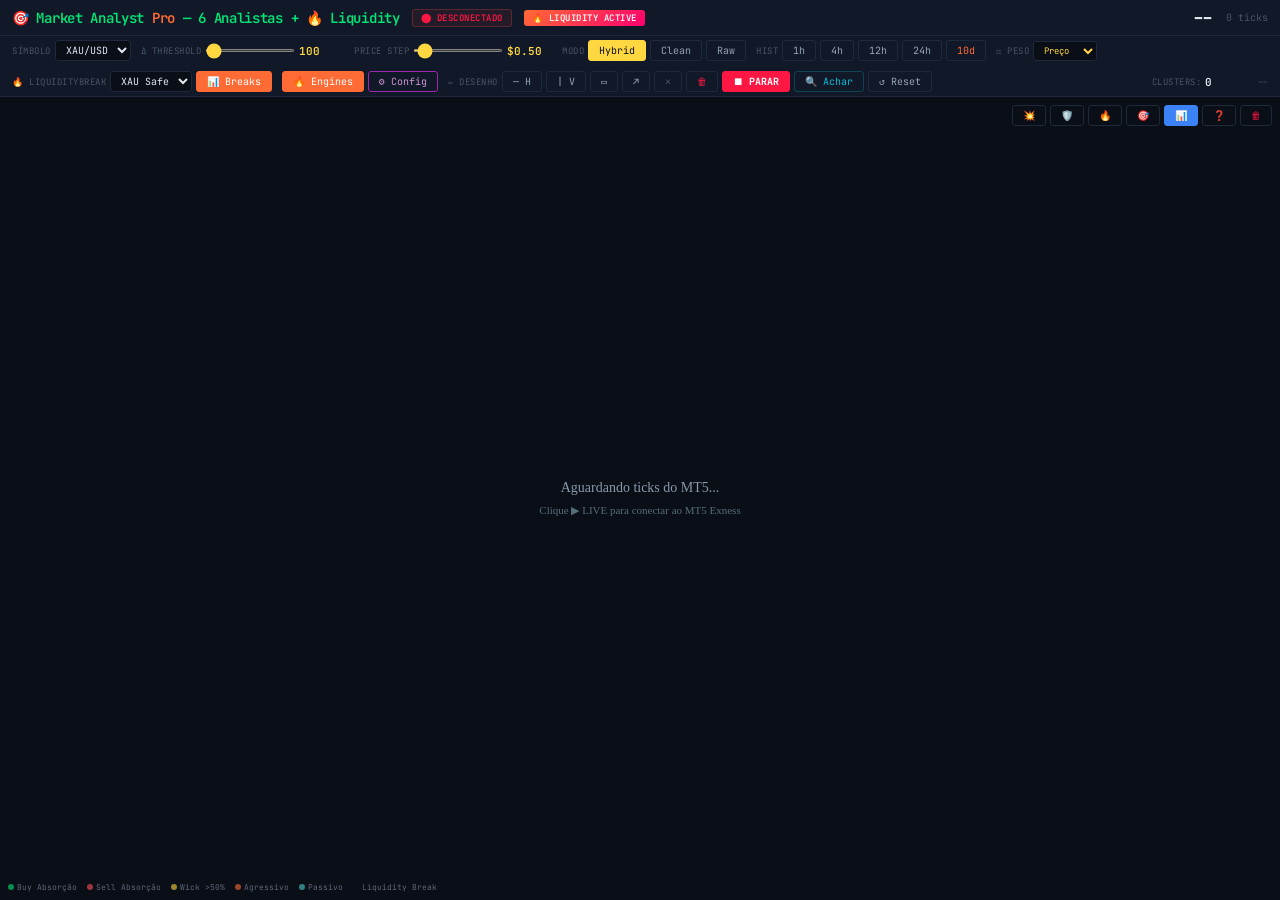
<file: index.html>
<!DOCTYPE html>
<html lang="pt-BR" data-theme="dark">
<head>
  <meta charset="UTF-8" />
  <meta name="viewport" content="width=device-width, initial-scale=1.0" />
  <meta name="description" content="Market Analyst Pro - MT5 Exness Analysis with Liquidity Breaks" />
  <title>🎯 Market Analyst Pro — MT5 Exness + 🔥 Liquidity Breaks</title>
  <link rel="stylesheet" href="styles.css" />
  <link rel="stylesheet" href="liquidity-break.css" />
</head>
<body>

  <!-- HEADER -->
  <div class="header" role="banner">
    <div class="header-left">
      <h1>🎯 Market Analyst <span>Pro</span> — 6 Analistas + 🔥 Liquidity</h1>
      <span class="status-badge disconnected" id="wsStatus" aria-live="polite">⬀ DESCONECTADO</span>
      <span class="status-badge mt5-badge" id="mt5Status" aria-live="polite" style="display:none">📡 MT5 --</span>
      <span class="status-badge liquidity-badge" id="liquidityStatus" hidden aria-live="polite">🔥 LIQUIDITY ACTIVE</span>
    </div>
    <div class="header-right">
      <span class="price-display" id="priceDisplay">--</span>
      <span class="tick-counter" id="tickCounter">0 ticks</span>
    </div>
  </div>

  <!-- CONTROLS -->
  <div class="controls">
    <div class="ctrl-group">
      <span class="ctrl-label">Símbolo</span>
      <select id="symbolSelect" class="select-ui" onchange="switchSymbol(this.value)">
        <option value="XAUUSD" selected>XAU/USD</option>
        <option value="BTCUSD">BTC/USD</option>
        <option value="USTEC">USTEC</option>
        <option value="EURUSD">EUR/USD</option>
        <option value="GBPUSD">GBP/USD</option>
      </select>
    </div>

    <div class="ctrl-group">
      <span class="ctrl-label">Δ Threshold</span>
      <input type="range" id="thresholdSlider" min="10" max="5000" value="100" step="10" />
      <span class="ctrl-value" id="thresholdValue">100</span>
    </div>

    <div class="ctrl-group">
      <span class="ctrl-label">Price Step</span>
      <input type="range" id="stepSlider" min="0" max="100" value="5" step="1" />
      <span class="ctrl-value" id="stepValue">$0.50</span>
    </div>

    <div class="ctrl-group">
      <span class="ctrl-label">Modo</span>
      <button class="btn active" data-mode="hybrid" onclick="setViewMode('hybrid')">Hybrid</button>
      <button class="btn" data-mode="clean" onclick="setViewMode('clean')">Clean</button>
      <button class="btn" data-mode="raw" onclick="setViewMode('raw')">Raw</button>
    </div>

    <div class="ctrl-group">
      <span class="ctrl-label">Hist</span>
      <button class="btn" onclick="loadHistory(1)">1h</button>
      <button class="btn" onclick="loadHistory(4)">4h</button>
      <button class="btn" onclick="loadHistory(12)">12h</button>
      <button class="btn" onclick="loadHistory(24)">24h</button>
      <button class="btn btn-history-10d" onclick="loadHistory(240)">10d</button>
    </div>

    <div class="ctrl-group">
      <span class="ctrl-label">⚖️ Peso</span>
      <select id="weightSelect" class="select-ui select-ui-weight" onchange="setWeightMode(this.value)">
        <option value="price_weighted" selected>Preço</option>
        <option value="spread_weighted">Spread</option>
        <option value="equal">Igual</option>
      </select>
    </div>

    <!-- ✨ NOVO: Liquidity Break Controls -->
    <div class="ctrl-group">
      <span class="ctrl-label">🔥 LiquidityBreak</span>
      <select id="liquidityPreset" class="select-ui" onchange="changeLiquidityPreset(this.value)">
        <option value="xauusd_fast">XAU Fast</option>
        <option value="xauusd_safe" selected>XAU Safe</option>
        <option value="nq_fast">NQ Fast</option>
      </select>
      <button class="btn accent" id="liquidityToggle" onclick="toggleLiquidityPanel()">
        📊 Breaks
      </button>
    </div>

    <div class="ctrl-group">
      <button class="btn accent" id="engineToggle" onclick="toggleEnginePanel()">🔥 Engines</button>
      <button class="btn btn-config" id="calibToggle" onclick="toggleCalibration()">⚙️ Config</button>
    </div>

    <div class="ctrl-group">
      <span class="ctrl-label">✏️ Desenho</span>
      <button class="btn" data-draw="hline" onclick="setDrawTool('hline')">— H</button>
      <button class="btn" data-draw="vline" onclick="setDrawTool('vline')">| V</button>
      <button class="btn" data-draw="rect" onclick="setDrawTool('rect')">▭</button>
      <button class="btn" data-draw="trend" onclick="setDrawTool('trend')">↗</button>
      <button class="btn btn-dim" onclick="setDrawTool('none')">✕</button>
      <button class="btn btn-danger" onclick="clearDrawings()">🗑</button>
      <button class="btn live" id="liveBtn" onclick="toggleLive()">▶ LIVE</button>
      <button class="btn btn-cyan" onclick="findClusters()">🔍 Achar</button>
      <button class="btn" onclick="resetChart()">↺ Reset</button>
    </div>

    <div class="ctrl-group ctrl-group-right">
      <span class="ctrl-label">Clusters:</span>
      <span class="ctrl-value ctrl-value-strong" id="clusterCount">0</span>
      <span class="source-label" id="sourceLabel">--</span>
    </div>
  </div>

  <!-- ========================================
       LIQUIDITY BREAK PANEL
       ======================================== -->
  <div class="liquidity-panel" id="liquidityPanel" hidden>
    <div class="liquidity-panel-header">
      <span class="liquidity-title">🔥 Liquidity Break Detector — Real-time</span>
      <button class="btn btn-close" onclick="toggleLiquidityPanel()">✕</button>
    </div>

    <!-- Stats -->
    <div class="liquidity-stats">
      <div class="liquidity-stat-card">
        <div class="liquidity-stat-label">Total Breaks</div>
        <div class="liquidity-stat-value">
          <span id="lb_total_breaks">0</span>
        </div>
      </div>
      <div class="liquidity-stat-card momentum">
        <div class="liquidity-stat-label">Momentum</div>
        <div class="liquidity-stat-value">
          <span id="lb_momentum">0</span>
        </div>
      </div>
      <div class="liquidity-stat-card vacuum">
        <div class="liquidity-stat-label">Vacuum</div>
        <div class="liquidity-stat-value">
          <span id="lb_vacuum">0</span>
        </div>
      </div>
      <div class="liquidity-stat-card structural">
        <div class="liquidity-stat-label">Structural</div>
        <div class="liquidity-stat-value">
          <span id="lb_structural">0</span>
        </div>
      </div>
      <div class="liquidity-stat-card">
        <div class="liquidity-stat-label">Active Supports</div>
        <div class="liquidity-stat-value">
          <span id="lb_supports">0</span>
        </div>
      </div>
      <div class="liquidity-stat-card">
        <div class="liquidity-stat-label">Active Resistances</div>
        <div class="liquidity-stat-value">
          <span id="lb_resistances">0</span>
        </div>
      </div>
    </div>

    <!-- Active Levels -->
    <div class="liquidity-levels">
      <div class="levels-column">
        <h4>📈 Resistências Ativas</h4>
        <div class="levels-list" id="resistancesList">
          <div class="level-empty">Nenhuma resistência ativa</div>
        </div>
      </div>
      <div class="levels-column">
        <h4>📉 Suportes Ativos</h4>
        <div class="levels-list" id="supportsList">
          <div class="level-empty">Nenhum suporte ativo</div>
        </div>
      </div>
    </div>

    <!-- Last Break -->
    <div class="liquidity-last-break">
      <h4>🎯 Último Break Detectado</h4>
      <div id="lastBreakCard" class="last-break-card empty">
        <div class="last-break-empty">Aguardando break...</div>
      </div>
    </div>

    <!-- Recent Breaks Table -->
    <div class="liquidity-breaks-table">
      <h4>📊 Últimos 20 Breaks</h4>
      <div class="breaks-table-container">
        <table class="breaks-table">
          <thead>
            <tr>
              <th>Time</th>
              <th>Type</th>
              <th>Mechanism</th>
              <th>Confidence</th>
              <th>Delta</th>
              <th>Structural</th>
            </tr>
          </thead>
          <tbody id="breaksTableBody">
            <tr><td colspan="6" class="empty">Nenhum break ainda</td></tr>
          </tbody>
        </table>
      </div>
    </div>

    <!-- Structural Breaks -->
    <div class="liquidity-structural">
      <h4>⭐ Breaks Estruturais</h4>
      <div id="structuralBreaksList" class="structural-breaks-list">
        <div class="structural-empty">Nenhum break estrutural ainda</div>
      </div>
    </div>
  </div>

  <!-- ENGINE PANEL -->
  <div class="engine-panel" id="enginePanel">
    <div class="engine-panel-header">
      <span>🔥 Engine Analysis — Real-time</span>
      <span class="engine-panel-source">Fonte: MT5 Exness | <span id="engineSourceLabel">--</span></span>
    </div>

    <div class="engine-grid">
      <div class="engine-card">
        <div class="engine-card-title">⚡ Tick Velocity</div>
        <div class="engine-card-value">
          <span id="eng_velocity">-- t/s</span>
          <span class="dim">base: <span id="eng_velocity_base">--</span></span>
          <span class="burst" id="eng_burst" style="display:none">🔥 BURST</span>
        </div>
      </div>

      <div class="engine-card">
        <div class="engine-card-title">🧩 Micro Absorção</div>
        <div class="engine-card-value">
          <span id="eng_absorption">Sem absorção</span>
          <span class="dim">Total: <span id="eng_abs_total">0</span></span>
        </div>
      </div>

      <div class="engine-card">
        <div class="engine-card-title">📊 ATR (5s Candles)</div>
        <div class="engine-card-value">
          <span id="eng_atr">--</span>
          <span id="eng_atr_regime" class="dim">warmup</span>
        </div>
      </div>

      <div class="engine-card">
        <div class="engine-card-title">🔥 Imbalance Stacking</div>
        <div class="engine-card-value">
          <span class="bull" id="eng_stack_buy">Buy: S0</span>
          <span class="bear" id="eng_stack_sell">Sell: S0</span>
          <span id="eng_dominant" class="engine-dominant"></span>
        </div>
      </div>

      <div class="engine-card">
        <div class="engine-card-title">📉 Volatilidade</div>
        <div class="engine-card-value">
          <span id="eng_vol">-- bps</span>
          <span id="eng_vol_regime" class="dim">--</span>
        </div>
      </div>

      <div class="engine-card">
        <div class="engine-card-title">⚡ Estilo Execução</div>
        <div class="engine-card-value">
          <span id="eng_execution">--</span>
          <span class="dim" id="eng_exec_ratio">0%</span>
        </div>
      </div>
    </div>
  </div>

  <!-- CALIBRATION PANEL -->
  <div class="engine-panel calib-panel" id="calibPanel">
    <div class="engine-panel-header">
      <span class="calib-title">⚙️ Configuração Visual + Calibragem</span>
      <span class="engine-panel-source">Cores, opacidade, engines</span>
    </div>

    <div class="engine-grid calib-grid">
      <!-- CORES DO CLUSTER -->
      <div class="engine-card card-cluster">
        <div class="engine-card-title title-cluster">🎨 Cluster</div>
        <div class="stack-col">
          <div class="ctrl-group ctrl-inline"><span class="ctrl-label ctrl-min">Bull</span>
            <input type="color" value="#00e676" onchange="setColor('bull',this.value);setColor('bullBody',this.value);setColor('histogramBullColor',this.value)" class="color-input-lg"></div>
          <div class="ctrl-group ctrl-inline"><span class="ctrl-label ctrl-min">Bear</span>
            <input type="color" value="#ff1744" onchange="setColor('bear',this.value);setColor('bearBody',this.value);setColor('histogramBearColor',this.value)" class="color-input-lg"></div>
          <div class="ctrl-group ctrl-inline"><span class="ctrl-label ctrl-min">Opacidade</span>
            <input type="range" min="10" max="100" value="70" step="5" oninput="CONFIG.clusterOpacity=+this.value;this.nextElementSibling.textContent=this.value+'%';render()" class="range-sm">
            <span class="ctrl-value">70%</span></div>
          <div class="ctrl-group ctrl-inline"><span class="ctrl-label ctrl-min">Borda</span>
            <input type="range" min="0" max="4" value="1.5" step="0.5" oninput="CONFIG.clusterBorderWidth=+this.value;render()" class="range-xs">
            <input type="color" value="#ffffff" onchange="setColor('clusterBorderColor',this.value)" class="color-input-sm"></div>
          <div class="ctrl-group ctrl-inline"><span class="ctrl-label ctrl-min">Wick</span>
            <input type="color" value="#556677" onchange="setColor('wickColor',this.value)" class="color-input-lg"></div>
        </div>
      </div>

      <!-- POC + PREÇO -->
      <div class="engine-card card-poc">
        <div class="engine-card-title title-poc">📍 POC & Preço</div>
        <div class="stack-col">
          <div class="ctrl-group ctrl-inline"><span class="ctrl-label ctrl-min">POC Cor</span>
            <input type="color" value="#ffd740" onchange="setColor('pocColor',this.value)" class="color-input-lg"></div>
          <div class="ctrl-group ctrl-inline"><span class="ctrl-label ctrl-min">POC Linha</span>
            <input type="range" min="1" max="6" value="3" step="0.5" oninput="CONFIG.pocLineWidth=+this.value;render()" class="range-sm"></div>
          <div class="ctrl-group ctrl-inline"><span class="ctrl-label ctrl-min">Preço</span>
            <input type="color" value="#00bcd4" onchange="setColor('currentPriceColor',this.value)" class="color-input-lg"></div>
          <div class="ctrl-group ctrl-inline"><span class="ctrl-label ctrl-min">Hist Opac</span>
            <input type="range" min="10" max="100" value="85" step="5" oninput="CONFIG.histogramOpacity=+this.value;this.nextElementSibling.textContent=this.value+'%';render()" class="range-sm">
            <span class="ctrl-value">85%</span></div>
        </div>
      </div>

      <!-- ✨ NOVO: LIQUIDITY BREAK COLORS -->
      <div class="engine-card card-liquidity">
        <div class="engine-card-title title-liquidity">🔥 Liquidity Break</div>
        <div class="stack-col">
          <div class="ctrl-group ctrl-inline"><span class="ctrl-label ctrl-min">Sellers Higher</span>
            <input type="color" value="#4ecdc4" onchange="setColor('liquidityBuyBreak',this.value)" class="color-input-lg"></div>
          <div class="ctrl-group ctrl-inline"><span class="ctrl-label ctrl-min">Buyers Lower</span>
            <input type="color" value="#ff006e" onchange="setColor('liquiditySellBreak',this.value)" class="color-input-lg"></div>
          <div class="ctrl-group ctrl-inline"><span class="ctrl-label ctrl-min">Support</span>
            <input type="color" value="#4ecdc4" onchange="setColor('liquiditySupport',this.value)" class="color-input-sm"></div>
          <div class="ctrl-group ctrl-inline"><span class="ctrl-label ctrl-min">Resistance</span>
            <input type="color" value="#ff006e" onchange="setColor('liquidityResistance',this.value)" class="color-input-sm"></div>
          <label class="mini-check"><input type="checkbox" checked onchange="CONFIG.showLiquidityLevels=this.checked;render()"> Mostrar Níveis</label>
        </div>
      </div>

      <!-- MARKERS -->
      <div class="engine-card card-markers">
        <div class="engine-card-title title-markers">◉ Markers</div>
        <div class="stack-col">
          <div class="ctrl-group ctrl-inline"><span class="ctrl-label ctrl-min">Absorção</span>
            <input type="color" value="#00e676" onchange="setColor('absorptionBuy',this.value)" class="color-input-sm" title="Buy">
            <input type="color" value="#ff5252" onchange="setColor('absorptionSell',this.value)" class="color-input-sm" title="Sell">
            <label class="mini-check"><input type="checkbox" checked onchange="CONFIG.showAbsorptionLevels=this.checked;render()"> Nível</label></div>
          <div class="ctrl-group ctrl-inline"><span class="ctrl-label ctrl-min">Imbalance</span>
            <input type="color" value="#ff00ff" onchange="setColor('imbalanceMarkerColor',this.value)" class="color-input-lg">
            <label class="mini-check"><input type="checkbox" checked onchange="CONFIG.showImbalanceLevels=this.checked;render()"> Nível</label></div>
          <div class="ctrl-group ctrl-inline"><span class="ctrl-label ctrl-min">Wick %</span>
            <input type="range" min="20" max="90" value="50" step="5" oninput="CONFIG.wickWarningThreshold=+this.value;this.nextElementSibling.textContent=this.value+'%';render()" class="range-sm">
            <span class="ctrl-value">50%</span></div>
        </div>
      </div>

      <!-- DESENHO -->
      <div class="engine-card card-draw">
        <div class="engine-card-title title-draw">✏️ Desenho</div>
        <div class="stack-col">
          <div class="ctrl-group ctrl-inline"><span class="ctrl-label ctrl-min">Cor</span>
            <input type="color" value="#ffd740" id="drawColorPicker" onchange="CONFIG.drawColor=this.value" class="color-input-lg"></div>
          <div class="ctrl-group ctrl-inline"><span class="ctrl-label ctrl-min">Opacidade</span>
            <input type="range" min="20" max="100" value="80" step="5" oninput="CONFIG.drawOpacity=+this.value;this.nextElementSibling.textContent=this.value+'%'" class="range-sm">
            <span class="ctrl-value">80%</span></div>
          <div class="ctrl-group ctrl-inline"><span class="ctrl-label ctrl-min">Espessura</span>
            <input type="range" min="0.5" max="5" value="1.5" step="0.5" oninput="CONFIG.drawLineWidth=+this.value" class="range-sm"></div>
        </div>
      </div>

      <!-- EXECUTION STYLE -->
      <div class="engine-card card-exec">
        <div class="engine-card-title title-exec">⚡ Estilo Execução</div>
        <div class="stack-col">
          <div class="ctrl-group ctrl-inline"><span class="ctrl-label ctrl-min">Agg Cor</span>
            <input type="color" value="#ff6b35" onchange="setColor('aggressive',this.value)" class="color-input-lg"></div>
          <div class="ctrl-group ctrl-inline"><span class="ctrl-label ctrl-min">Pass Cor</span>
            <input type="color" value="#4ecdc4" onchange="setColor('passive',this.value)" class="color-input-lg"></div>
        </div>
      </div>
    </div>
  </div>

  <!-- FORMING CLUSTER STATUS -->
  <div class="forming-bar" id="formingBar">
    <span class="forming-highlight">🔄 Formando</span>
    <span>Δ: <strong id="formingDelta" class="tabular">0</strong></span>
    <span class="forming-sub">Body: <span id="formingBody">0%</span> | Wick: <span id="formingWick">0%</span></span>
    <span id="formingAbsorptions" class="forming-accent" style="display:none"></span>
    <span id="formingStacking" style="display:none"></span>
    <div class="delta-bar-bg">
      <div class="delta-bar-fill" id="deltaBarFill"></div>
    </div>
  </div>

  <!-- CHART -->
  <div class="chart-container" id="chartContainer">
    <canvas id="chart"></canvas>

    <div class="legend">
      <div class="legend-item"><div class="legend-dot dot-buy"></div> Buy Absorção</div>
      <div class="legend-item"><div class="legend-dot dot-sell"></div> Sell Absorção</div>
      <div class="legend-item"><div class="legend-dot dot-wick"></div> Wick >50%</div>
      <div class="legend-item"><div class="legend-dot dot-agg"></div> Agressivo</div>
      <div class="legend-item"><div class="legend-dot dot-pass"></div> Passivo</div>
      <div class="legend-item"><div class="legend-dot dot-liquidity"></div> Liquidity Break</div>
    </div>

    <!-- MARKET ANALYST MARKER TOOLBAR -->
    <div id="markerToolbar" class="marker-toolbar">
      <button class="btn" data-mk="liquidity_break" onclick="selMarker('liquidity_break')" style="color:#FF6B35" title="Quebra de Liquidez">💥</button>
      <button class="btn" data-mk="absorption_zone" onclick="selMarker('absorption_zone')" style="color:#4ECDC4" title="Absorção">🛡️</button>
      <button class="btn" data-mk="imbalance_zone" onclick="selMarker('imbalance_zone')" style="color:#FFD93D" title="Imbalance">🔥</button>
      <button class="btn" data-mk="entry_point" onclick="selMarker('entry_point')" style="color:#45B7D1" title="Entrada">🎯</button>
      <button class="btn region" data-mk="region" onclick="selMarker('region')" title="Região Múltipla">📊</button>
      <button class="btn" data-mk="question" onclick="selMarker('question')" style="color:#C084FC" title="Análise Completa">❓</button>
      <button class="btn btn-danger" onclick="clearMarkerPoints()" title="Limpar Marcações">🗑</button>
    </div>
  </div>

  <!-- MARKET ANALYST ANALYSIS PANEL -->
  <div id="analysisPanel" class="analysis-panel">
    <div class="analysis-panel-header">
      <span class="analysis-title">📊 Análise Completa</span>
      <button class="btn" onclick="closeAnalysis()" class="analysis-close">✕ Fechar</button>
    </div>
    <div id="analysisPanelContent" class="analysis-panel-content"></div>
  </div>

  <!-- AI SIGNAL OVERLAY -->
  <div id="aiSignalOverlay">
    <div id="aiScreenBorder"></div>
    <div id="aiSignalCard">
      <div id="aiSignalHeader">
        <span class="ai-label">🤖 IA Sintetizadora</span>
        <button class="ai-close" onclick="closeAiSignal()">✕ Fechar</button>
      </div>
      <div id="aiSignalBody"></div>
      <div class="ai-footer">
        <span id="aiFooterSource">--</span>
        <span id="aiFooterTime">--</span>
      </div>
    </div>
  </div>

  <!-- AI LOADING TOAST -->
  <div id="aiLoadingToast">
    <div class="ai-spinner"></div>
    <span>Consultando IA...</span>
  </div>

  <script src="app.js"></script>
  <script src="liquidity-break.js"></script>
</body>
</html>
</file>
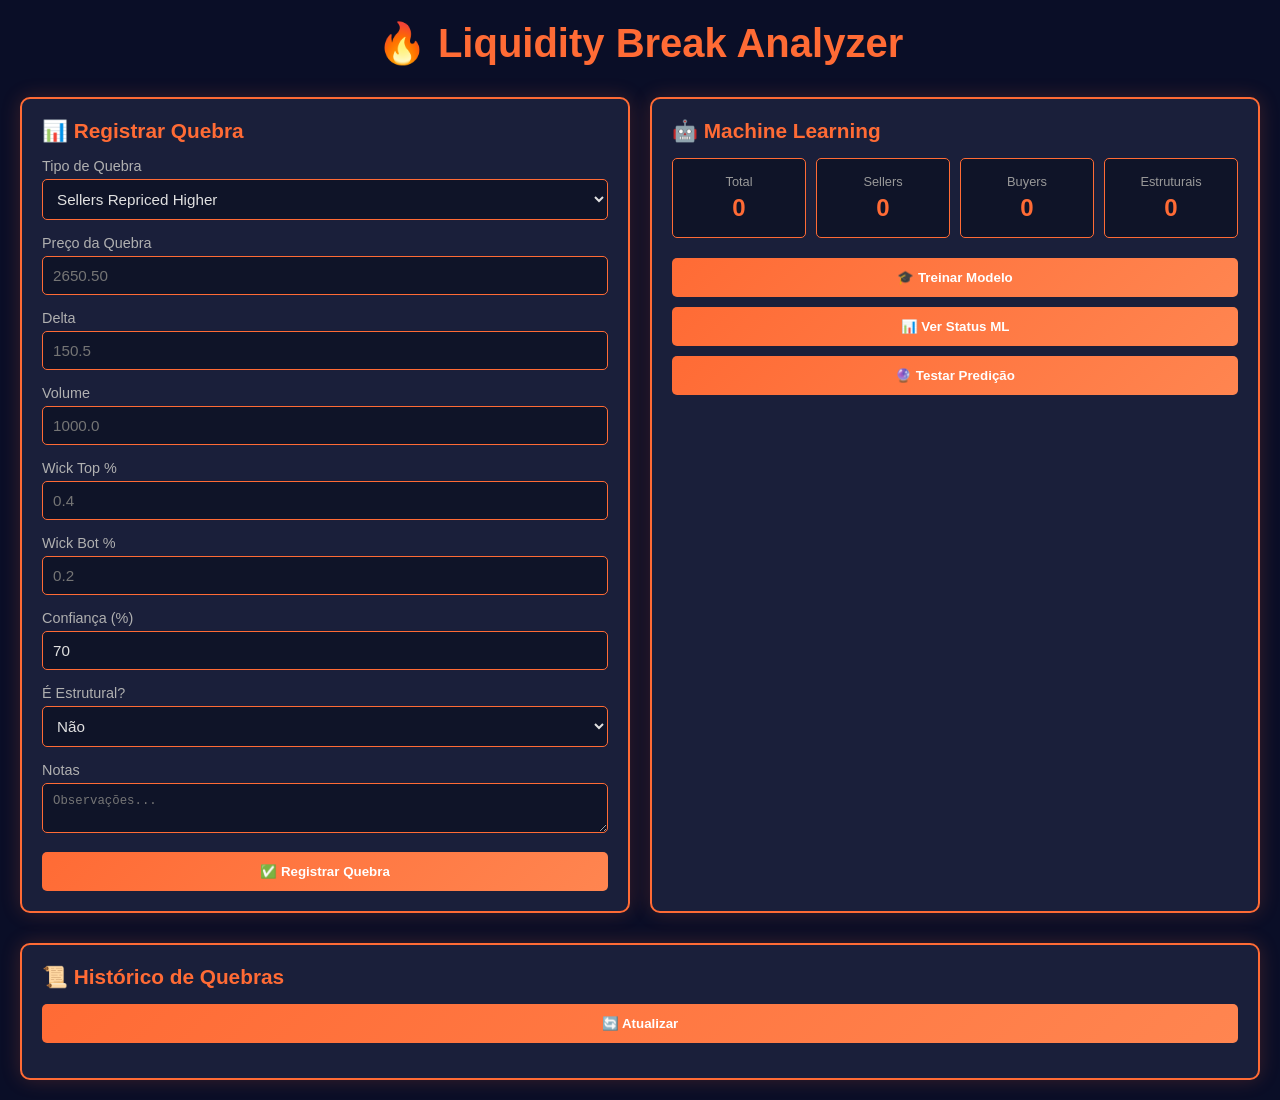
<file: liquidity_break_panel.html>
<!DOCTYPE html>
<html lang="pt-BR">
<head>
    <meta charset="UTF-8">
    <meta name="viewport" content="width=device-width, initial-scale=1.0">
    <title>Liquidity Break Analyzer</title>
    <style>
        * {
            margin: 0;
            padding: 0;
            box-sizing: border-box;
        }
        
        body {
            background: #0a0e27;
            color: #e0e0e0;
            font-family: 'Segoe UI', Tahoma, Geneva, Verdana, sans-serif;
            padding: 20px;
        }
        
        .container {
            max-width: 1400px;
            margin: 0 auto;
        }
        
        h1 {
            text-align: center;
            color: #ff6b35;
            margin-bottom: 30px;
            font-size: 2.5em;
        }
        
        .grid {
            display: grid;
            grid-template-columns: 1fr 1fr;
            gap: 20px;
            margin-bottom: 30px;
        }
        
        .card {
            background: #1a1f3a;
            border: 2px solid #ff6b35;
            border-radius: 10px;
            padding: 20px;
            box-shadow: 0 0 20px rgba(255, 107, 53, 0.2);
        }
        
        .card h2 {
            color: #ff6b35;
            margin-bottom: 15px;
            font-size: 1.3em;
        }
        
        .form-group {
            margin-bottom: 15px;
        }
        
        label {
            display: block;
            margin-bottom: 5px;
            color: #b0b0b0;
            font-size: 0.9em;
        }
        
        input, select, textarea {
            width: 100%;
            padding: 10px;
            background: #0f1428;
            border: 1px solid #ff6b35;
            border-radius: 5px;
            color: #e0e0e0;
            font-size: 0.95em;
        }
        
        input:focus, select:focus, textarea:focus {
            outline: none;
            border-color: #ff8550;
            box-shadow: 0 0 10px rgba(255, 107, 53, 0.3);
        }
        
        button {
            width: 100%;
            padding: 12px;
            background: linear-gradient(135deg, #ff6b35, #ff8550);
            border: none;
            border-radius: 5px;
            color: white;
            font-weight: bold;
            cursor: pointer;
            transition: all 0.3s ease;
        }
        
        button:hover {
            transform: translateY(-2px);
            box-shadow: 0 5px 15px rgba(255, 107, 53, 0.4);
        }
        
        button:active {
            transform: translateY(0);
        }
        
        .stats-grid {
            display: grid;
            grid-template-columns: repeat(4, 1fr);
            gap: 10px;
            margin-bottom: 20px;
        }
        
        .stat-box {
            background: #0f1428;
            border: 1px solid #ff6b35;
            border-radius: 5px;
            padding: 15px;
            text-align: center;
        }
        
        .stat-label {
            font-size: 0.8em;
            color: #999;
            margin-bottom: 5px;
        }
        
        .stat-value {
            font-size: 1.5em;
            color: #ff6b35;
            font-weight: bold;
        }
        
        .breaks-table {
            width: 100%;
            border-collapse: collapse;
            margin-top: 15px;
        }
        
        .breaks-table thead {
            background: rgba(255, 107, 53, 0.1);
        }
        
        .breaks-table th, .breaks-table td {
            padding: 10px;
            text-align: left;
            border-bottom: 1px solid rgba(255, 107, 53, 0.2);
        }
        
        .breaks-table th {
            color: #ff6b35;
            font-weight: bold;
        }
        
        .break-type {
            padding: 5px 10px;
            border-radius: 3px;
            font-size: 0.85em;
            font-weight: bold;
        }
        
        .sellers-higher {
            background: rgba(78, 205, 196, 0.2);
            color: #4ecdc4;
        }
        
        .buyers-lower {
            background: rgba(255, 0, 110, 0.2);
            color: #ff006e;
        }
        
        .success {
            background: rgba(76, 175, 80, 0.2);
            color: #4caf50;
            padding: 10px;
            border-radius: 5px;
            margin-top: 10px;
            display: none;
        }
        
        .error {
            background: rgba(244, 67, 54, 0.2);
            color: #f44336;
            padding: 10px;
            border-radius: 5px;
            margin-top: 10px;
            display: none;
        }
        
        .status {
            padding: 10px;
            border-radius: 5px;
            margin-top: 10px;
            display: none;
        }
        
        .status.training {
            background: rgba(255, 193, 7, 0.2);
            color: #ffc107;
        }
        
        .status.success {
            background: rgba(76, 175, 80, 0.2);
            color: #4caf50;
        }
        
        @media (max-width: 768px) {
            .grid {
                grid-template-columns: 1fr;
            }
            
            .stats-grid {
                grid-template-columns: repeat(2, 1fr);
            }
            
            h1 {
                font-size: 1.8em;
            }
        }
    </style>
</head>
<body>
    <div class="container">
        <h1>🔥 Liquidity Break Analyzer</h1>
        
        <div class="grid">
            <!-- PAINEL DE ENTRADA -->
            <div class="card">
                <h2>📊 Registrar Quebra</h2>
                
                <div class="form-group">
                    <label>Tipo de Quebra</label>
                    <select id="breakType">
                        <option value="SELLERS_REPRICED_HIGHER">Sellers Repriced Higher</option>
                        <option value="BUYERS_REPRICED_LOWER">Buyers Repriced Lower</option>
                    </select>
                </div>
                
                <div class="form-group">
                    <label>Preço da Quebra</label>
                    <input type="number" id="priceBroken" placeholder="2650.50" step="0.01">
                </div>
                
                <div class="form-group">
                    <label>Delta</label>
                    <input type="number" id="delta" placeholder="150.5" step="0.1">
                </div>
                
                <div class="form-group">
                    <label>Volume</label>
                    <input type="number" id="volume" placeholder="1000.0" step="0.1">
                </div>
                
                <div class="form-group">
                    <label>Wick Top %</label>
                    <input type="number" id="wickTop" placeholder="0.4" step="0.01" min="0" max="1">
                </div>
                
                <div class="form-group">
                    <label>Wick Bot %</label>
                    <input type="number" id="wickBot" placeholder="0.2" step="0.01" min="0" max="1">
                </div>
                
                <div class="form-group">
                    <label>Confiança (%)</label>
                    <input type="number" id="confidence" value="70" step="5" min="0" max="100">
                </div>
                
                <div class="form-group">
                    <label>É Estrutural?</label>
                    <select id="isStructural">
                        <option value="false">Não</option>
                        <option value="true">Sim</option>
                    </select>
                </div>
                
                <div class="form-group">
                    <label>Notas</label>
                    <textarea id="notes" placeholder="Observações..."></textarea>
                </div>
                
                <button onclick="addLiquidityBreak()">✅ Registrar Quebra</button>
                <div id="addMessage" class="status"></div>
            </div>
            
            <!-- PAINEL ML -->
            <div class="card">
                <h2>🤖 Machine Learning</h2>
                
                <div class="stats-grid">
                    <div class="stat-box">
                        <div class="stat-label">Total</div>
                        <div class="stat-value" id="totalBreaks">0</div>
                    </div>
                    <div class="stat-box">
                        <div class="stat-label">Sellers</div>
                        <div class="stat-value" id="sellersCount">0</div>
                    </div>
                    <div class="stat-box">
                        <div class="stat-label">Buyers</div>
                        <div class="stat-value" id="buyersCount">0</div>
                    </div>
                    <div class="stat-box">
                        <div class="stat-label">Estruturais</div>
                        <div class="stat-value" id="structuralCount">0</div>
                    </div>
                </div>
                
                <button onclick="trainML()">🎓 Treinar Modelo</button>
                <div id="trainMessage" class="status"></div>
                
                <button onclick="getMLStatus()" style="margin-top: 10px;">📊 Ver Status ML</button>
                <div id="mlStatus" style="margin-top: 10px; padding: 10px; background: rgba(255,107,53,0.1); border-radius: 5px; display: none;">
                    <div><strong>Estado:</strong> <span id="mlStatusText">-</span></div>
                    <div><strong>Amostras:</strong> <span id="mlSamples">0</span></div>
                </div>
                
                <button onclick="testPrediction()" style="margin-top: 10px;">🔮 Testar Predição</button>
            </div>
        </div>
        
        <!-- HISTÓRICO DE QUEBRAS -->
        <div class="card" style="grid-column: 1/-1;">
            <h2>📜 Histórico de Quebras</h2>
            <button onclick="loadBreaks()" style="margin-bottom: 15px;">🔄 Atualizar</button>
            <div id="breaksContainer" style="max-height: 400px; overflow-y: auto;"></div>
        </div>
    </div>
    
    <script>
        const WS_URL = 'ws://localhost:8766';
        let ws = null;
        
        // Conectar WebSocket
        function connectWS() {
            ws = new WebSocket(WS_URL);
            
            ws.onopen = () => {
                console.log('✅ Conectado ao servidor');
                getMLStatus();
                loadBreaks();
            };
            
            ws.onmessage = (event) => {
                const data = JSON.parse(event.data);
                handleMessage(data);
            };
            
            ws.onclose = () => {
                console.log('❌ Desconectado');
                setTimeout(connectWS, 3000);
            };
        }
        
        function handleMessage(data) {
            const type = data.type;
            
            if (type === 'liquidity_break_added') {
                showMessage('addMessage', data.success ? 'Quebra registrada!' : 'Erro ao registrar', data.success);
                if (data.success) loadBreaks();
            }
            
            if (type === 'liquidity_breaks_list') {
                displayBreaks(data.data);
            }
            
            if (type === 'liquidity_ml_trained') {
                showMessage('trainMessage', data.success ? 'Modelo treinado!' : 'Erro ao treinar', data.success);
            }
            
            if (type === 'liquidity_ml_status') {
                displayMLStatus(data);
            }
            
            if (type === 'liquidity_prediction') {
                showMessage('trainMessage', `Predição: ${data.break_type} (${(data.confidence * 100).toFixed(0)}%)`, true);
            }
        }
        
        function showMessage(elementId, message, success) {
            const el = document.getElementById(elementId);
            el.textContent = message;
            el.className = `status ${success ? 'success' : 'error'}`;
            el.style.display = 'block';
            setTimeout(() => el.style.display = 'none', 5000);
        }
        
        function addLiquidityBreak() {
            const breakType = document.getElementById('breakType').value;
            const priceBroken = parseFloat(document.getElementById('priceBroken').value);
            const delta = parseFloat(document.getElementById('delta').value);
            const volume = parseFloat(document.getElementById('volume').value);
            const wickTop = parseFloat(document.getElementById('wickTop').value);
            const wickBot = parseFloat(document.getElementById('wickBot').value);
            const confidence = parseFloat(document.getElementById('confidence').value) / 100;
            const isStructural = document.getElementById('isStructural').value === 'true';
            const notes = document.getElementById('notes').value;
            
            ws.send(JSON.stringify({
                type: 'liquidity_break_command',
                command: 'add_liquidity_break',
                timestamp: Date.now() / 1000,
                symbol: 'XAUUSD',
                type: breakType,
                price_broken: priceBroken,
                delta: delta,
                volume: volume,
                wick_top: wickTop,
                wick_bot: wickBot,
                confidence_manual: confidence,
                is_structural: isStructural,
                notes: notes,
            }));
        }
        
        function loadBreaks() {
            ws.send(JSON.stringify({
                type: 'liquidity_break_command',
                command: 'get_liquidity_breaks',
                symbol: 'XAUUSD',
            }));
        }
        
        function displayBreaks(breaks) {
            const container = document.getElementById('breaksContainer');
            
            if (!breaks || breaks.length === 0) {
                container.innerHTML = '<p style="text-align: center; color: #999;">Nenhuma quebra registrada</p>';
                return;
            }
            
            let html = '<table class="breaks-table"><thead><tr><th>ID</th><th>Tipo</th><th>Preço</th><th>Delta</th><th>Confiança</th><th>Estrutural</th></tr></thead><tbody>';
            
            breaks.forEach(b => {
                const typeClass = b.type === 'SELLERS_REPRICED_HIGHER' ? 'sellers-higher' : 'buyers-lower';
                const shortType = b.type === 'SELLERS_REPRICED_HIGHER' ? 'Sellers' : 'Buyers';
                html += `
                    <tr>
                        <td>#${b.id}</td>
                        <td><span class="break-type ${typeClass}">${shortType}</span></td>
                        <td>${b.price_broken?.toFixed(2) || '-'}</td>
                        <td>${b.delta?.toFixed(1) || '-'}</td>
                        <td>${((b.confidence_manual || 0.5) * 100).toFixed(0)}%</td>
                        <td>${b.is_structural ? '⭐' : '-'}</td>
                    </tr>
                `;
            });
            
            html += '</tbody></table>';
            container.innerHTML = html;
        }
        
        function trainML() {
            showMessage('trainMessage', '🎓 Treinando modelo...', true);
            ws.send(JSON.stringify({
                type: 'liquidity_break_command',
                command: 'train_liquidity_ml',
            }));
        }
        
        function getMLStatus() {
            ws.send(JSON.stringify({
                type: 'liquidity_break_command',
                command: 'get_liquidity_ml_status',
            }));
        }
        
        function displayMLStatus(data) {
            document.getElementById('totalBreaks').textContent = data.stats.total;
            document.getElementById('sellersCount').textContent = data.stats.sellers_repriced_higher;
            document.getElementById('buyersCount').textContent = data.stats.buyers_repriced_lower;
            document.getElementById('structuralCount').textContent = data.stats.structural_breaks;
            
            document.getElementById('mlStatusText').textContent = data.is_trained ? '✅ Treinado' : '❌ Não treinado';
            document.getElementById('mlSamples').textContent = data.dataset_size;
            document.getElementById('mlStatus').style.display = 'block';
        }
        
        function testPrediction() {
            const delta = parseFloat(document.getElementById('delta').value) || 100;
            const volume = parseFloat(document.getElementById('volume').value) || 1000;
            const wickTop = parseFloat(document.getElementById('wickTop').value) || 0.4;
            const wickBot = parseFloat(document.getElementById('wickBot').value) || 0.2;
            
            ws.send(JSON.stringify({
                type: 'liquidity_break_command',
                command: 'predict_liquidity_break',
                delta: delta,
                volume: volume,
                wick_top: wickTop,
                wick_bot: wickBot,
                confidence: 0.5,
            }));
        }
        
        // Iniciar
        connectWS();
    </script>
</body>
</html>
</file>
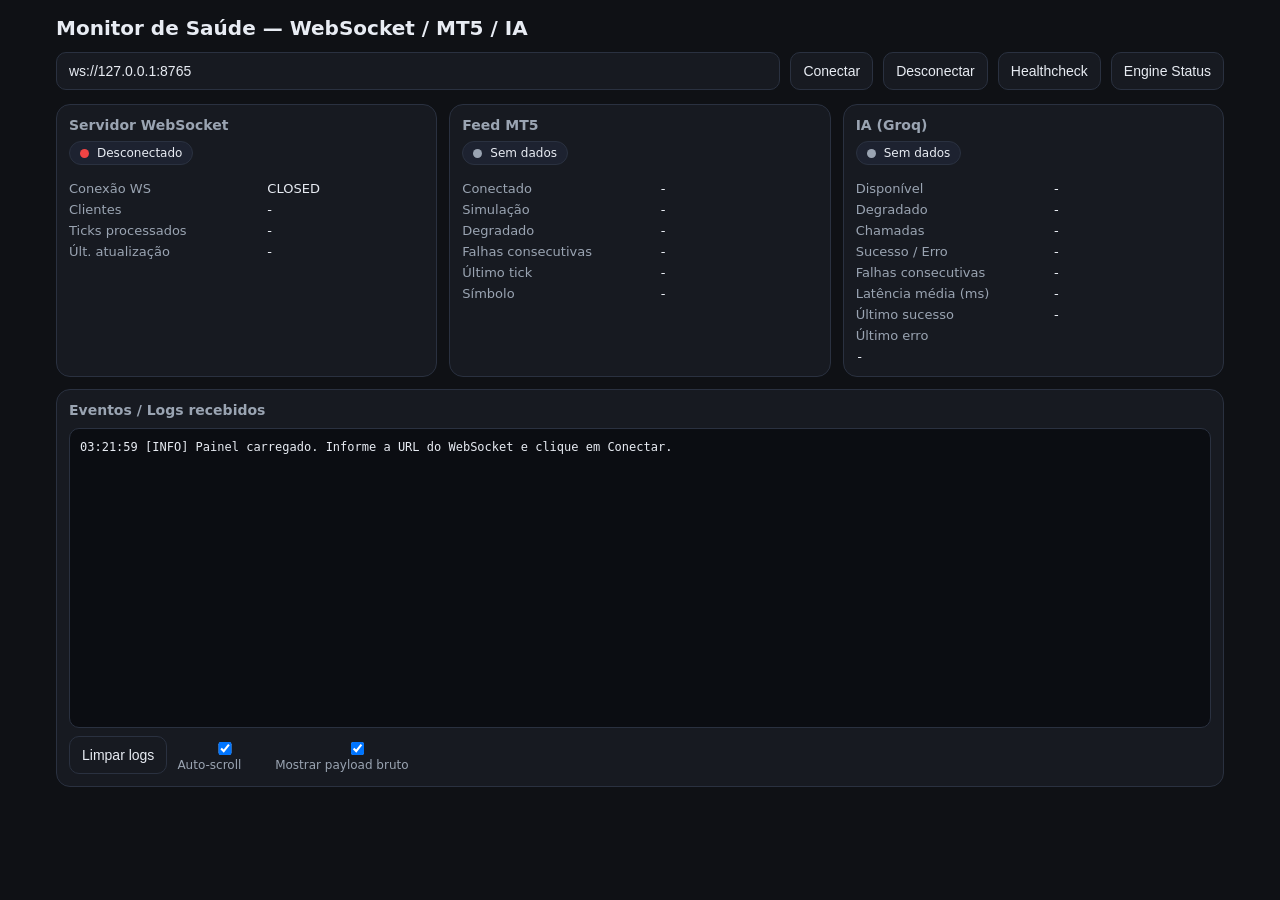
<file: monitor_ws.html>
<!DOCTYPE html>
<html lang="pt-BR">
<head>
  <meta charset="UTF-8" />
  <meta name="viewport" content="width=device-width, initial-scale=1.0" />
  <title>Monitor WS - MT5 + IA</title>
  <style>
    :root {
      --bg: #0f1115;
      --panel: #171a21;
      --panel-2: #1d2230;
      --text: #e8ecf3;
      --muted: #9aa4b2;
      --ok: #22c55e;
      --warn: #f59e0b;
      --bad: #ef4444;
      --line: #2a3140;
      --accent: #60a5fa;
    }
    * { box-sizing: border-box; }
    body {
      margin: 0;
      font-family: Inter, system-ui, -apple-system, Segoe UI, Roboto, sans-serif;
      background: var(--bg);
      color: var(--text);
    }
    .wrap {
      max-width: 1200px;
      margin: 0 auto;
      padding: 16px;
    }
    h1 {
      margin: 0 0 12px;
      font-size: 20px;
    }
    .topbar {
      display: grid;
      grid-template-columns: 1.6fr auto auto auto auto;
      gap: 10px;
      align-items: center;
      margin-bottom: 14px;
    }
    input, button {
      background: var(--panel);
      color: var(--text);
      border: 1px solid var(--line);
      border-radius: 10px;
      padding: 10px 12px;
      font-size: 14px;
    }
    input { width: 100%; }
    button {
      cursor: pointer;
      transition: .15s ease;
    }
    button:hover { border-color: var(--accent); }
    .grid {
      display: grid;
      grid-template-columns: repeat(3, 1fr);
      gap: 12px;
    }
    .card {
      background: var(--panel);
      border: 1px solid var(--line);
      border-radius: 14px;
      padding: 12px;
      min-height: 120px;
    }
    .card h2 {
      margin: 0 0 8px;
      font-size: 14px;
      color: var(--muted);
      font-weight: 600;
    }
    .badge {
      display: inline-flex;
      align-items: center;
      gap: 8px;
      border: 1px solid var(--line);
      border-radius: 999px;
      padding: 4px 10px;
      font-size: 12px;
      margin-bottom: 8px;
      background: var(--panel-2);
    }
    .dot {
      width: 9px;
      height: 9px;
      border-radius: 50%;
      background: var(--muted);
      display: inline-block;
    }
    .dot.ok { background: var(--ok); }
    .dot.warn { background: var(--warn); }
    .dot.bad { background: var(--bad); }

    .kv {
      display: grid;
      grid-template-columns: 1.2fr 1fr;
      gap: 6px 10px;
      font-size: 13px;
      margin-top: 8px;
    }
    .kv div:nth-child(odd) { color: var(--muted); }
    .mono {
      font-family: ui-monospace, SFMono-Regular, Menlo, monospace;
      word-break: break-word;
    }
    .wide {
      grid-column: 1 / -1;
    }
    .logs {
      margin-top: 12px;
      background: var(--panel);
      border: 1px solid var(--line);
      border-radius: 14px;
      padding: 12px;
    }
    .logs h2 {
      margin: 0 0 10px;
      font-size: 14px;
      color: var(--muted);
    }
    #logBox {
      background: #0b0d12;
      border: 1px solid var(--line);
      border-radius: 10px;
      padding: 10px;
      height: 300px;
      overflow: auto;
      font-family: ui-monospace, SFMono-Regular, Menlo, monospace;
      font-size: 12px;
      line-height: 1.45;
      white-space: pre-wrap;
    }
    .row {
      display: flex;
      gap: 10px;
      align-items: center;
      flex-wrap: wrap;
      margin-top: 8px;
    }
    .muted { color: var(--muted); font-size: 12px; }
    @media (max-width: 980px) {
      .topbar { grid-template-columns: 1fr 1fr; }
      .grid { grid-template-columns: 1fr; }
    }
  </style>
</head>
<body>
  <div class="wrap">
    <h1>Monitor de Saúde — WebSocket / MT5 / IA</h1>

    <div class="topbar">
      <input id="wsUrl" value="ws://127.0.0.1:8765" placeholder="ws://host:porta" />
      <button id="btnConnect">Conectar</button>
      <button id="btnDisconnect">Desconectar</button>
      <button id="btnHealth">Healthcheck</button>
      <button id="btnStatus">Engine Status</button>
    </div>

    <div class="grid">
      <div class="card">
        <h2>Servidor WebSocket</h2>
        <div id="serverBadge" class="badge"><span class="dot"></span><span>Desconectado</span></div>
        <div class="kv">
          <div>Conexão WS</div><div id="wsState">-</div>
          <div>Clientes</div><div id="serverClients">-</div>
          <div>Ticks processados</div><div id="serverTicks">-</div>
          <div>Últ. atualização</div><div id="serverUpdated">-</div>
        </div>
      </div>

      <div class="card">
        <h2>Feed MT5</h2>
        <div id="feedBadge" class="badge"><span class="dot"></span><span>Sem dados</span></div>
        <div class="kv">
          <div>Conectado</div><div id="feedConnected">-</div>
          <div>Simulação</div><div id="feedSim">-</div>
          <div>Degradado</div><div id="feedDegraded">-</div>
          <div>Falhas consecutivas</div><div id="feedFailures">-</div>
          <div>Último tick</div><div id="feedLastTick">-</div>
          <div>Símbolo</div><div id="feedSymbol">-</div>
        </div>
      </div>

      <div class="card">
        <h2>IA (Groq)</h2>
        <div id="aiBadge" class="badge"><span class="dot"></span><span>Sem dados</span></div>
        <div class="kv">
          <div>Disponível</div><div id="aiAvailable">-</div>
          <div>Degradado</div><div id="aiDegraded">-</div>
          <div>Chamadas</div><div id="aiCalls">-</div>
          <div>Sucesso / Erro</div><div id="aiSuccessError">-</div>
          <div>Falhas consecutivas</div><div id="aiConsecFail">-</div>
          <div>Latência média (ms)</div><div id="aiAvgLatency">-</div>
          <div>Último sucesso</div><div id="aiLastSuccess">-</div>
          <div class="wide">Último erro</div><div id="aiLastError" class="mono wide">-</div>
        </div>
      </div>
    </div>

    <div class="logs">
      <h2>Eventos / Logs recebidos</h2>
      <div id="logBox"></div>
      <div class="row">
        <button id="btnClearLogs">Limpar logs</button>
        <label class="muted"><input type="checkbox" id="autoScroll" checked /> Auto-scroll</label>
        <label class="muted"><input type="checkbox" id="showRaw" checked /> Mostrar payload bruto</label>
      </div>
    </div>
  </div>

  <script>
    let ws = null;
    let lastHealth = null;
    let lastEngineStatus = null;

    const $ = (id) => document.getElementById(id);

    function setBadge(elId, text, level = "neutral") {
      const el = $(elId);
      const dotClass = level === "ok" ? "ok" : level === "warn" ? "warn" : level === "bad" ? "bad" : "";
      el.innerHTML = `<span class="dot ${dotClass}"></span><span>${text}</span>`;
    }

    function fmtTs(ts) {
      if (!ts) return "-";
      const n = Number(ts);
      if (!Number.isFinite(n)) return String(ts);
      const ms = n < 1e12 ? n * 1000 : n;
      return new Date(ms).toLocaleString("pt-BR");
    }

    function fmtNum(v, digits = 2) {
      const n = Number(v);
      return Number.isFinite(n) ? n.toFixed(digits) : "-";
    }

    function safeGet(obj, ...keys) {
      let cur = obj;
      for (const k of keys) {
        if (cur == null) return undefined;
        cur = cur[k];
      }
      return cur;
    }

    function logLine(line, kind = "info") {
      const box = $("logBox");
      const ts = new Date().toLocaleTimeString("pt-BR");
      const prefix = kind === "error" ? "[ERRO]" : kind === "warn" ? "[WARN]" : "[INFO]";
      box.textContent += `${ts} ${prefix} ${line}\n`;
      if ($("autoScroll").checked) box.scrollTop = box.scrollHeight;
    }

    function sendJson(payload) {
      if (!ws || ws.readyState !== WebSocket.OPEN) {
        logLine("WebSocket não está conectado.", "warn");
        return;
      }
      ws.send(JSON.stringify(payload));
      logLine(`Enviado: ${JSON.stringify(payload)}`, "info");
    }

    function updateConnectionUi() {
      const stateMap = {
        [WebSocket.CONNECTING]: "CONNECTING",
        [WebSocket.OPEN]: "OPEN",
        [WebSocket.CLOSING]: "CLOSING",
        [WebSocket.CLOSED]: "CLOSED"
      };
      const state = ws ? stateMap[ws.readyState] : "CLOSED";
      $("wsState").textContent = state;

      if (!ws) {
        setBadge("serverBadge", "Desconectado", "bad");
      } else if (ws.readyState === WebSocket.OPEN) {
        setBadge("serverBadge", "Conectado", "ok");
      } else if (ws.readyState === WebSocket.CONNECTING) {
        setBadge("serverBadge", "Conectando...", "warn");
      } else {
        setBadge("serverBadge", "Desconectado", "bad");
      }
    }

    function applyHealthcheck(data) {
      lastHealth = data || {};
      const server = data.server || {};
      const feed = data.feed || {};
      const ai = data.ai || {};

      // Servidor
      $("serverClients").textContent = safeGet(server, "clients") ?? safeGet(server, "client_count") ?? "-";
      $("serverTicks").textContent = safeGet(server, "tick_counter") ?? safeGet(server, "ticks_processed") ?? "-";
      $("serverUpdated").textContent = fmtTs(data.timestamp || Date.now()/1000);

      // Feed
      const feedConnected = safeGet(feed, "connected");
      const feedSimulation = safeGet(feed, "simulation_mode") ?? safeGet(feed, "is_simulation");
      const feedDegraded = safeGet(feed, "degraded");
      $("feedConnected").textContent = String(feedConnected ?? "-");
      $("feedSim").textContent = String(feedSimulation ?? "-");
      $("feedDegraded").textContent = String(feedDegraded ?? "-");
      $("feedFailures").textContent = safeGet(feed, "consecutive_failures") ?? safeGet(feed, "failures") ?? "-";
      $("feedLastTick").textContent = fmtTs(safeGet(feed, "last_tick_at"));
      $("feedSymbol").textContent = safeGet(feed, "symbol") ?? "-";

      if (feedConnected === true && feedSimulation !== true) {
        setBadge("feedBadge", "Feed online", "ok");
      } else if (feedSimulation === true || feedDegraded === true) {
        setBadge("feedBadge", "Feed degradado/simulação", "warn");
      } else if (feedConnected === false) {
        setBadge("feedBadge", "Feed offline", "bad");
      } else {
        setBadge("feedBadge", "Feed sem dados", "warn");
      }

      // IA
      const aiAvailable = safeGet(ai, "available");
      const aiDegraded = data.degraded === true || safeGet(ai, "degraded") === true;
      const aiCalls = safeGet(ai, "total_calls");
      const aiSuccess = safeGet(ai, "total_success");
      const aiErrors = safeGet(ai, "total_errors");
      $("aiAvailable").textContent = String(aiAvailable ?? "-");
      $("aiDegraded").textContent = String(aiDegraded ?? "-");
      $("aiCalls").textContent = aiCalls ?? "-";
      $("aiSuccessError").textContent = `${aiSuccess ?? "-"} / ${aiErrors ?? "-"}`;
      $("aiConsecFail").textContent = safeGet(ai, "consecutive_failures") ?? "-";
      $("aiAvgLatency").textContent = fmtNum(safeGet(ai, "avg_latency_ms"));
      $("aiLastSuccess").textContent = fmtTs(safeGet(ai, "last_success_at"));
      $("aiLastError").textContent = String(safeGet(ai, "last_error") ?? "-");

      if (aiAvailable === true && !aiDegraded) {
        setBadge("aiBadge", "IA saudável", "ok");
      } else if (aiAvailable === true && aiDegraded) {
        setBadge("aiBadge", "IA degradada", "warn");
      } else if (aiAvailable === false) {
        setBadge("aiBadge", "IA indisponível", "bad");
      } else {
        setBadge("aiBadge", "IA sem dados", "warn");
      }

      // Badge servidor geral via health
      if (data.healthy === true && data.degraded !== true) {
        setBadge("serverBadge", "Servidor saudável", "ok");
      } else if (data.healthy === true && data.degraded === true) {
        setBadge("serverBadge", "Servidor degradado", "warn");
      } else if (data.healthy === false) {
        setBadge("serverBadge", "Servidor com falha", "bad");
      }
    }

    function applyEngineStatus(data) {
      lastEngineStatus = data || {};
      const server = data.server || data;
      const feed = data.feed || {};
      const ai = data.ai_synthesizer || data.ai || {};

      $("serverClients").textContent = safeGet(server, "clients") ?? "-";
      $("serverTicks").textContent = safeGet(server, "tick_counter") ?? "-";
      $("serverUpdated").textContent = fmtTs(data.timestamp || Date.now()/1000);

      if (Object.keys(feed).length) {
        $("feedConnected").textContent = String(safeGet(feed, "connected") ?? "-");
        $("feedSim").textContent = String(safeGet(feed, "simulation_mode") ?? "-");
        $("feedDegraded").textContent = String(safeGet(feed, "degraded") ?? "-");
        $("feedFailures").textContent = safeGet(feed, "consecutive_failures") ?? "-";
        $("feedLastTick").textContent = fmtTs(safeGet(feed, "last_tick_at"));
        $("feedSymbol").textContent = safeGet(feed, "symbol") ?? "-";
      }

      if (Object.keys(ai).length) {
        $("aiAvailable").textContent = String(safeGet(ai, "available") ?? "-");
        $("aiCalls").textContent = safeGet(ai, "total_calls") ?? "-";
        $("aiSuccessError").textContent = `${safeGet(ai, "total_success") ?? "-"} / ${safeGet(ai, "total_errors") ?? "-"}`;
        $("aiConsecFail").textContent = safeGet(ai, "consecutive_failures") ?? "-";
        $("aiAvgLatency").textContent = fmtNum(safeGet(ai, "avg_latency_ms"));
        $("aiLastSuccess").textContent = fmtTs(safeGet(ai, "last_success_at"));
        $("aiLastError").textContent = String(safeGet(ai, "last_error") ?? "-");
      }
    }

    function handleMessage(raw) {
      let msg;
      try {
        msg = JSON.parse(raw);
      } catch {
        logLine(`Mensagem não-JSON recebida: ${raw}`, "warn");
        return;
      }

      const type = msg.type || "unknown";
      const data = msg.data ?? msg;

      if ($("showRaw").checked) {
        logLine(`Recebido [${type}]: ${JSON.stringify(msg)}`);
      } else {
        logLine(`Recebido [${type}]`);
      }

      switch (type) {
        case "connected":
          logLine("Handshake inicial recebido.");
          break;

        case "engine_status":
          applyEngineStatus(data);
          break;

        case "healthcheck":
          applyHealthcheck(data);
          break;

        case "error":
          logLine(`Erro do servidor: ${JSON.stringify(data)}`, "error");
          break;

        default:
          // mantém logs, mas não precisa tratar tudo
          break;
      }
    }

    function connect() {
      const url = $("wsUrl").value.trim();
      if (!url) return;

      if (ws && (ws.readyState === WebSocket.OPEN || ws.readyState === WebSocket.CONNECTING)) {
        logLine("Já existe conexão ativa/abrindo.", "warn");
        return;
      }

      ws = new WebSocket(url);
      updateConnectionUi();
      logLine(`Conectando em ${url}...`);

      ws.onopen = () => {
        updateConnectionUi();
        logLine("WebSocket conectado.", "info");

        // Pede status logo após conectar
        sendJson({ type: "get_status" });
        sendJson({ type: "healthcheck" });
      };

      ws.onmessage = (ev) => handleMessage(ev.data);

      ws.onerror = () => {
        logLine("Erro no WebSocket.", "error");
        updateConnectionUi();
      };

      ws.onclose = (ev) => {
        logLine(`WebSocket fechado (code=${ev.code}, reason=${ev.reason || "sem motivo"}).`, "warn");
        updateConnectionUi();
      };
    }

    function disconnect() {
      if (ws) {
        ws.close();
      }
    }

    $("btnConnect").addEventListener("click", connect);
    $("btnDisconnect").addEventListener("click", disconnect);
    $("btnHealth").addEventListener("click", () => sendJson({ type: "healthcheck" }));
    $("btnStatus").addEventListener("click", () => sendJson({ type: "get_status" }));
    $("btnClearLogs").addEventListener("click", () => { $("logBox").textContent = ""; });

    $("wsUrl").addEventListener("keydown", (e) => {
      if (e.key === "Enter") connect();
    });

    updateConnectionUi();
    logLine("Painel carregado. Informe a URL do WebSocket e clique em Conectar.");
  </script>
</body>
</html>
</file>
<file: styles.css>
@import url('https://fonts.googleapis.com/css2?family=JetBrains+Mono:wght@300;400;500;600;700&display=swap');

* { margin: 0; padding: 0; box-sizing: border-box; }

:root {
  --bg: #0a0e17;
  --bg-panel: #111827;
  --bg-card: #0d1321;
  --border: #1e293b;
  --border-active: #334155;
  --text: #94a3b8;
  --text-strong: #e2e8f0;
  --text-dim: #475569;
  --bull: #00e676;
  --bear: #ff1744;
  --highlight: #ffd740;
  --accent: #ff6b35;
  --grid: #1e293b;
  --grid-strong: #334155;
  --crosshair: #64748b;
  --absorption-buy: #00e676;
  --absorption-sell: #ff5252;
  --aggressive: #ff6b35;
  --passive: #4ecdc4;
  --ai-bull: #00e676;
  --ai-bear: #ff1744;
  --ai-neutral: #ffd740;
  --ai-strong-buy: #00ff88;
  --ai-strong-sell: #ff0044;
}

/* ===== AI SIGNAL OVERLAY ===== */
#aiSignalOverlay {
  display: none;
  position: fixed;
  inset: 0;
  z-index: 9000;
  pointer-events: none;
}
#aiSignalOverlay.visible { display: block; }

#aiScreenBorder {
  position: absolute;
  inset: 0;
  border: 3px solid transparent;
  border-radius: 0;
  pointer-events: none;
  transition: border-color 0.3s;
}
#aiScreenBorder.bull  { border-color: var(--ai-bull);  box-shadow: inset 0 0 40px rgba(0,230,118,.10); }
#aiScreenBorder.bear  { border-color: var(--ai-bear);  box-shadow: inset 0 0 40px rgba(255,23,68,.10); }
#aiScreenBorder.neutral { border-color: var(--ai-neutral); }
#aiScreenBorder.strong-buy  { border-color: var(--ai-strong-buy);  animation: pulseBorderBull 1s ease-in-out 3; }
#aiScreenBorder.strong-sell { border-color: var(--ai-strong-sell); animation: pulseBorderBear 1s ease-in-out 3; }

@keyframes pulseBorderBull {
  0%,100% { box-shadow: inset 0 0 40px rgba(0,255,136,.05); }
  50% { box-shadow: inset 0 0 80px rgba(0,255,136,.25); }
}
@keyframes pulseBorderBear {
  0%,100% { box-shadow: inset 0 0 40px rgba(255,0,68,.05); }
  50% { box-shadow: inset 0 0 80px rgba(255,0,68,.25); }
}

#aiSignalCard {
  position: absolute;
  top: 50%;
  left: 50%;
  transform: translate(-50%, -50%);
  min-width: 340px;
  max-width: 480px;
  background: #0a0e17ee;
  border: 1px solid #1e293b;
  border-radius: 8px;
  padding: 0;
  overflow: hidden;
  pointer-events: all;
  box-shadow: 0 20px 60px rgba(0,0,0,.7);
  animation: slideInCard 0.3s ease;
}
@keyframes slideInCard {
  from { opacity: 0; transform: translate(-50%, -52%) scale(0.97); }
  to { opacity: 1; transform: translate(-50%, -50%) scale(1); }
}

#aiSignalHeader {
  display: flex;
  align-items: center;
  justify-content: space-between;
  padding: 10px 14px;
  border-bottom: 1px solid #1e293b;
}
#aiSignalHeader .ai-label {
  font-size: 10px;
  font-weight: 700;
  letter-spacing: 1px;
  color: #64748b;
  text-transform: uppercase;
}
#aiSignalHeader .ai-close {
  background: none;
  border: 1px solid #1e293b;
  border-radius: 3px;
  color: #64748b;
  font-family: inherit;
  font-size: 9px;
  padding: 2px 8px;
  cursor: pointer;
  transition: all 0.15s;
}
#aiSignalHeader .ai-close:hover { border-color: #64748b; color: #e2e8f0; }

#aiSignalBody { padding: 14px; }

.ai-direction-row {
  display: flex;
  align-items: center;
  gap: 10px;
  margin-bottom: 10px;
}
.ai-direction-badge {
  font-size: 22px;
  font-weight: 900;
  letter-spacing: -1px;
  padding: 4px 14px;
  border-radius: 4px;
  min-width: 90px;
  text-align: center;
}
.ai-direction-badge.bull { background: rgba(0,230,118,.12); color: var(--ai-bull); border: 1px solid rgba(0,230,118,.3); }
.ai-direction-badge.bear { background: rgba(255,23,68,.12); color: var(--ai-bear); border: 1px solid rgba(255,23,68,.3); }
.ai-direction-badge.neutral { background: rgba(255,215,64,.10); color: var(--ai-neutral); border: 1px solid rgba(255,215,64,.3); }

.ai-confidence-col { flex: 1; }
.ai-conf-label { font-size: 9px; color: #475569; margin-bottom: 3px; }
.ai-conf-bar-bg { height: 6px; background: #1e293b; border-radius: 3px; overflow: hidden; }
.ai-conf-bar-fill { height: 100%; border-radius: 3px; transition: width 0.5s ease; }
.ai-conf-value { font-size: 13px; font-weight: 700; margin-top: 3px; }

.ai-mechanism-row {
  display: flex;
  gap: 6px;
  margin-bottom: 10px;
  flex-wrap: wrap;
}
.ai-tag {
  font-size: 9px;
  font-weight: 600;
  padding: 2px 8px;
  border-radius: 3px;
  letter-spacing: .5px;
  text-transform: uppercase;
  background: rgba(148,163,184,.08);
  border: 1px solid rgba(148,163,184,.15);
  color: #94a3b8;
}
.ai-tag.absorption { background: rgba(78,205,196,.10); border-color: rgba(78,205,196,.3); color: #4ecdc4; }
.ai-tag.vacuo { background: rgba(255,193,7,.10); border-color: rgba(255,193,7,.3); color: #ffc107; }
.ai-tag.momentum { background: rgba(255,107,53,.10); border-color: rgba(255,107,53,.3); color: #ff6b35; }

.ai-reasoning {
  font-size: 10px;
  line-height: 1.6;
  color: #cbd5e1;
  background: rgba(255,255,255,.02);
  border-left: 2px solid #334155;
  padding: 6px 10px;
  border-radius: 0 4px 4px 0;
  margin-bottom: 8px;
}
.ai-risk-note {
  font-size: 9px;
  color: #64748b;
  display: flex;
  gap: 4px;
  align-items: flex-start;
}
.ai-risk-note::before { content: '⚠️'; flex-shrink: 0; }

.ai-signals-list {
  display: flex;
  flex-wrap: wrap;
  gap: 4px;
  margin-bottom: 8px;
}
.ai-sig-chip {
  font-size: 8px;
  padding: 1px 6px;
  border-radius: 2px;
  background: rgba(59,130,246,.08);
  border: 1px solid rgba(59,130,246,.2);
  color: #93c5fd;
}

.ai-footer {
  padding: 6px 14px;
  border-top: 1px solid #1e293b;
  display: flex;
  justify-content: space-between;
  align-items: center;
  font-size: 8px;
  color: #334155;
}

/* Toast de loading */
#aiLoadingToast {
  display: none;
  position: fixed;
  bottom: 40px;
  left: 50%;
  transform: translateX(-50%);
  background: #111827;
  border: 1px solid #334155;
  border-radius: 20px;
  padding: 6px 16px;
  font-size: 10px;
  color: #94a3b8;
  z-index: 9001;
  gap: 8px;
  align-items: center;
  pointer-events: none;
}
#aiLoadingToast.visible { display: flex; }

.ai-spinner {
  width: 10px;
  height: 10px;
  border: 2px solid #334155;
  border-top-color: #3b82f6;
  border-radius: 50%;
  animation: spin 0.7s linear infinite;
}
@keyframes spin { to { transform: rotate(360deg); } }

body {
  font-family: 'JetBrains Mono', monospace;
  background: var(--bg);
  color: var(--text);
  overflow: hidden;
  height: 100vh;
  display: flex;
  flex-direction: column;
}

/* ===== HEADER ===== */
.header {
  display: flex;
  align-items: center;
  justify-content: space-between;
  padding: 6px 12px;
  background: var(--bg-panel);
  border-bottom: 1px solid var(--border);
  flex-shrink: 0;
}
.header-left { display: flex; align-items: center; gap: 12px; }
.header-right { display:flex; align-items:center; gap:12px; }

.header h1 {
  font-size: 14px;
  font-weight: 600;
  color: var(--bull);
  letter-spacing: -0.3px;
}
.header h1 span { color: var(--accent); }

.status-badge {
  display: inline-flex;
  align-items: center;
  gap: 4px;
  padding: 2px 8px;
  border-radius: 3px;
  font-size: 9px;
  font-weight: 600;
  letter-spacing: .5px;
}
.status-badge.connected    { background: #22c55e15; border: 1px solid #22c55e44; color: var(--bull); }
.status-badge.disconnected { background: #ef444415; border: 1px solid #ef444444; color: var(--bear); }
.status-badge.binance      { background: #f59e0b15; border: 1px solid #f59e0b44; color: var(--highlight); }
.status-badge.mt5-live     { background: #00bcd415; border: 1px solid #00bcd444; color: #00bcd4; }
.status-badge.mt5-sim      { background: #9c27b015; border: 1px solid #9c27b044; color: #ce93d8; }
.status-badge.mt5-off      { background: #ef444415; border: 1px solid #ef444444; color: var(--bear); }

.price-display {
  font-size: 18px;
  font-weight: 700;
  color: var(--text-strong);
  font-variant-numeric: tabular-nums;
}
.price-display.up { color: var(--bull); }
.price-display.down { color: var(--bear); }
.tick-counter { font-size:10px; color:var(--text-dim); }

/* ===== CONTROLS BAR ===== */
.controls {
  display: flex;
  align-items: center;
  gap: 10px;
  padding: 4px 12px;
  background: var(--bg-panel);
  border-bottom: 1px solid var(--border);
  flex-shrink: 0;
  flex-wrap: wrap;
}
.ctrl-group { display: flex; align-items: center; gap: 4px; }
.ctrl-group-right { margin-left:auto; }

.ctrl-label {
  font-size: 9px;
  color: var(--text-dim);
  text-transform: uppercase;
  letter-spacing: .5px;
}
.ctrl-value {
  font-size: 11px;
  color: var(--highlight);
  font-weight: 600;
  min-width: 45px;
}
.ctrl-value-strong { color: var(--text-strong); }
.source-label { font-size:9px; color:var(--text-dim); margin-left:4px; }

input[type="range"] {
  width: 90px;
  height: 3px;
  accent-color: var(--highlight);
  cursor: pointer;
}
.select-ui {
  background: var(--bg);
  color: var(--text-strong);
  border: 1px solid var(--border);
  border-radius: 3px;
  padding: 2px 6px;
  font-family: inherit;
  font-size: 10px;
}
.select-ui-weight {
  color: var(--highlight);
  font-size: 9px;
}

.btn {
  padding: 3px 10px;
  background: transparent;
  border: 1px solid var(--border);
  border-radius: 3px;
  color: var(--text);
  font-family: inherit;
  font-size: 10px;
  cursor: pointer;
  transition: all .15s;
}
.btn:hover { border-color: var(--highlight); color: var(--text-strong); }
.btn.active { background: var(--highlight); color: var(--bg); border-color: var(--highlight); }
.btn.live { background: var(--bull); color: #fff; border-color: var(--bull); font-weight: 700; }
.btn.live.stopped { background: var(--bear); border-color: var(--bear); }
.btn.accent { background: var(--accent); color: #fff; border-color: var(--accent); }
.btn.region { background: #3b82f6; color: #fff; border-color: #3b82f6; }

.btn-dim { color: var(--text-dim); }
.btn-danger { color: var(--bear); }
.btn-cyan { color:#00bcd4; border-color:#00bcd444; }
.btn-history-10d { color:#ff6b35; }
.btn-config { border-color:#9c27b0; color:#ce93d8; }

/* ===== ENGINE PANEL ===== */
.engine-panel {
  display: none;
  padding: 6px 12px;
  background: var(--bg-card);
  border-bottom: 1px solid #ff6b3533;
  flex-shrink: 0;
}
.engine-panel.visible { display: block; }

.engine-panel-header {
  display: flex;
  justify-content: space-between;
  align-items: center;
  margin-bottom: 6px;
}
.engine-panel-header > span:first-child {
  font-size: 10px;
  font-weight: 600;
  color: var(--accent);
}
.engine-panel-source { font-size:9px; color:var(--text-dim); }

.engine-grid {
  display: grid;
  grid-template-columns: repeat(auto-fit, minmax(170px, 1fr));
  gap: 6px;
}
.engine-card {
  background: var(--bg);
  border-radius: 4px;
  padding: 6px 8px;
  border: 1px solid var(--border);
}
.engine-card-title {
  font-size: 8px;
  color: var(--highlight);
  text-transform: uppercase;
  letter-spacing: .5px;
  margin-bottom: 3px;
}
.engine-card-value {
  font-size: 11px;
  color: var(--text-strong);
  display: flex;
  gap: 8px;
  align-items: center;
  flex-wrap: wrap;
}
.engine-card-value .dim { color: var(--text-dim); font-size: 9px; }
.engine-card-value .bull { color: var(--absorption-buy); }
.engine-card-value .bear { color: var(--absorption-sell); }
.engine-card-value .burst { color: var(--accent); font-weight: 700; }
.engine-card-value .aggressive { color: var(--aggressive); }
.engine-card-value .passive { color: var(--passive); }
.engine-dominant { font-weight:700; }

/* Calibration panel */
.calib-panel { border-color:#9c27b044; }
.calib-title { color:#ce93d8 !important; }
.calib-grid { grid-template-columns: repeat(auto-fit, minmax(200px, 1fr)); }

.stack-col { display:flex; flex-direction:column; gap:4px; }
.ctrl-inline { gap:4px; }
.ctrl-min { min-width:60px; }
.range-sm { width:80px !important; }
.range-xs { width:60px !important; }

.color-input-lg {
  width:24px;
  height:18px;
  border:0;
  cursor:pointer;
}
.color-input-sm {
  width:20px;
  height:16px;
  border:0;
  cursor:pointer;
}
.mini-check { font-size:8px; color:var(--text-dim); }

.card-cluster { border-color:#26a69a44; }
.title-cluster { color:#26a69a; }

.card-poc { border-color:#ffd74044; }
.title-poc { color:#ffd740; }

.card-markers { border-color:#ff00ff44; }
.title-markers { color:#ff69b4; }

.card-draw { border-color:#ffd74044; }
.title-draw { color:#ffd740; }

.card-exec { border-color:#ff6b3544; }
.title-exec { color:#ff6b35; }

/* ===== FORMING CLUSTER STATUS ===== */
.forming-bar {
  display: none;
  padding: 4px 12px;
  background: var(--bg-panel);
  border-bottom: 1px solid var(--border);
  flex-shrink: 0;
  align-items: center;
  gap: 12px;
  font-size: 10px;
}
.forming-bar.visible { display: flex; }
.forming-highlight { color: var(--highlight); }
.forming-sub { color: var(--text-dim); }
.forming-accent { color: var(--accent); }
.tabular { font-variant-numeric: tabular-nums; }

.delta-bar-bg {
  width: 80px;
  height: 4px;
  background: var(--border);
  border-radius: 2px;
  overflow: hidden;
}
.delta-bar-fill {
  height: 100%;
  border-radius: 2px;
  transition: width 0.1s;
}

/* ===== CHART AREA ===== */
.chart-container {
  flex: 1;
  position: relative;
  overflow: hidden;
  min-height: 0;
  transition: margin-right 0.3s ease;
}
.chart-container.with-panel {
  margin-right: 400px;
}
#chart {
  display: block;
  cursor: crosshair;
  width: 100%;
  height: 100%;
}

/* ===== LEGEND OVERLAY ===== */
.legend {
  position: absolute;
  bottom: 8px;
  left: 8px;
  display: flex;
  gap: 10px;
  font-size: 8px;
  opacity: .6;
  pointer-events: none;
  flex-wrap: wrap;
  max-width: 60%;
}
.legend-item { display: flex; align-items: center; gap: 3px; }
.legend-dot {
  width: 6px;
  height: 6px;
  border-radius: 50%;
}
.dot-buy { background: var(--absorption-buy); }
.dot-sell { background: var(--absorption-sell); }
.dot-wick { background: var(--highlight); }
.dot-agg { background: var(--aggressive); }
.dot-pass { background: var(--passive); }

/* Marker toolbar */
.marker-toolbar {
  position:absolute;
  top:8px;
  right:8px;
  display:flex;
  gap:4px;
  z-index:60;
}

/* Analysis panel */
.analysis-panel {
  display:none;
  position:fixed;
  top:0;
  right:0;
  width:400px;
  height:100vh;
  background:#111827;
  border-left:1px solid #1e293b;
  z-index:200;
  overflow-y:auto;
  font-size:11px;
}
.analysis-panel-header {
  padding:10px 14px;
  border-bottom:1px solid #1e293b;
  display:flex;
  justify-content:space-between;
  align-items:center;
}
.analysis-title { font-weight:700; color:#3b82f6; }
.analysis-panel-content { padding:10px; }
</file>
<file: liquidity-break.css>
/* ================================================
   🔥 LIQUIDITY BREAK PANEL STYLES
   ================================================ */

.liquidity-badge {
  background: linear-gradient(135deg, #ff6b35, #ff006e);
  color: white !important;
  animation: pulse 2s infinite;
}

@keyframes pulse {
  0%, 100% { opacity: 1; }
  50% { opacity: 0.7; }
}

/* Main Panel */
.liquidity-panel {
  position: fixed;
  top: 250px;
  right: 20px;
  width: 450px;
  max-height: 80vh;
  background: linear-gradient(135deg, #1e1e2e 0%, #2d2d44 100%);
  border: 2px solid #ff6b35;
  border-radius: 12px;
  box-shadow: 0 0 30px rgba(255, 107, 53, 0.3);
  display: flex;
  flex-direction: column;
  z-index: 1000;
  animation: slideInRight 0.3s ease-out;
  overflow: hidden;
}

@keyframes slideInRight {
  from {
    transform: translateX(500px);
    opacity: 0;
  }
  to {
    transform: translateX(0);
    opacity: 1;
  }
}

.liquidity-panel[hidden] {
  display: none;
}

.liquidity-panel-header {
  background: linear-gradient(90deg, #ff6b35, #ff8550);
  color: white;
  padding: 15px;
  font-weight: bold;
  display: flex;
  justify-content: space-between;
  align-items: center;
  border-bottom: 2px solid #ff006e;
}

.liquidity-title {
  font-size: 1.1em;
  display: flex;
  align-items: center;
  gap: 10px;
}

.btn-close {
  background: rgba(255, 255, 255, 0.2);
  color: white;
  border: 1px solid white;
  padding: 6px 12px;
  border-radius: 4px;
  cursor: pointer;
  transition: all 0.3s ease;
}

.btn-close:hover {
  background: rgba(255, 255, 255, 0.4);
  transform: scale(1.05);
}

/* Stats Grid */
.liquidity-stats {
  display: grid;
  grid-template-columns: repeat(3, 1fr);
  gap: 10px;
  padding: 15px;
  background: rgba(0, 0, 0, 0.2);
  border-bottom: 1px solid rgba(255, 107, 53, 0.2);
}

.liquidity-stat-card {
  background: rgba(255, 107, 53, 0.1);
  border: 1px solid #ff6b35;
  border-radius: 8px;
  padding: 12px;
  text-align: center;
  transition: all 0.3s ease;
}

.liquidity-stat-card:hover {
  background: rgba(255, 107, 53, 0.15);
  transform: translateY(-2px);
  box-shadow: 0 4px 12px rgba(255, 107, 53, 0.2);
}

.liquidity-stat-card.momentum {
  border-color: #4ecdc4;
  background: rgba(78, 205, 196, 0.1);
}

.liquidity-stat-card.momentum:hover {
  background: rgba(78, 205, 196, 0.15);
}

.liquidity-stat-card.vacuum {
  border-color: #ffd93d;
  background: rgba(255, 217, 61, 0.1);
}

.liquidity-stat-card.vacuum:hover {
  background: rgba(255, 217, 61, 0.15);
}

.liquidity-stat-card.structural {
  border-color: #ff006e;
  background: rgba(255, 0, 110, 0.1);
}

.liquidity-stat-card.structural:hover {
  background: rgba(255, 0, 110, 0.15);
}

.liquidity-stat-label {
  font-size: 0.85em;
  color: #999;
  margin-bottom: 6px;
  font-weight: 600;
}

.liquidity-stat-value {
  font-size: 1.8em;
  font-weight: bold;
  color: #ff6b35;
  font-family: 'Courier New', monospace;
}

.liquidity-stat-card.momentum .liquidity-stat-value {
  color: #4ecdc4;
}

.liquidity-stat-card.vacuum .liquidity-stat-value {
  color: #ffd93d;
}

.liquidity-stat-card.structural .liquidity-stat-value {
  color: #ff006e;
}

/* Levels */
.liquidity-levels {
  display: grid;
  grid-template-columns: 1fr 1fr;
  gap: 10px;
  padding: 15px;
  background: rgba(0, 0, 0, 0.1);
  border-bottom: 1px solid rgba(255, 107, 53, 0.2);
  max-height: 200px;
  overflow-y: auto;
}

.levels-column h4 {
  color: #ff6b35;
  margin: 0 0 10px 0;
  font-size: 0.95em;
  border-bottom: 1px solid rgba(255, 107, 53, 0.3);
  padding-bottom: 8px;
}

.levels-list {
  display: flex;
  flex-direction: column;
  gap: 6px;
  max-height: 160px;
  overflow-y: auto;
}

.level-item {
  background: rgba(255, 107, 53, 0.1);
  border-left: 3px solid #ff6b35;
  padding: 8px;
  border-radius: 4px;
  font-size: 0.85em;
  transition: all 0.2s ease;
}

.level-item:hover {
  background: rgba(255, 107, 53, 0.15);
  transform: translateX(4px);
}

.level-item.resistance {
  border-left-color: #ff006e;
}

.level-item.support {
  border-left-color: #4ecdc4;
}

.level-poc {
  font-weight: bold;
  color: #e0e0e0;
  font-size: 1em;
  font-family: 'Courier New', monospace;
}

.level-vol,
.level-age {
  color: #999;
  font-size: 0.8em;
  margin-top: 2px;
}

.level-empty {
  color: #666;
  text-align: center;
  padding: 20px;
  font-size: 0.85em;
}

/* Last Break */
.liquidity-last-break {
  padding: 15px;
  border-bottom: 1px solid rgba(255, 107, 53, 0.2);
}

.liquidity-last-break h4 {
  color: #ff6b35;
  margin: 0 0 10px 0;
  font-size: 0.95em;
}

.last-break-card {
  background: rgba(255, 107, 53, 0.1);
  border: 1px solid #ff6b35;
  border-radius: 8px;
  padding: 15px;
  min-height: 80px;
  display: flex;
  flex-direction: column;
  justify-content: space-around;
}

.last-break-card.empty {
  justify-content: center;
  align-items: center;
  color: #666;
}

.last-break-empty {
  text-align: center;
  font-size: 0.9em;
}

.break-header {
  display: flex;
  justify-content: space-between;
  align-items: center;
  margin-bottom: 10px;
  padding-bottom: 10px;
  border-bottom: 1px solid rgba(255, 107, 53, 0.3);
}

.break-type {
  font-weight: bold;
  color: #ff6b35;
  font-size: 0.9em;
}

.break-confidence {
  background: rgba(255, 107, 53, 0.2);
  padding: 4px 10px;
  border-radius: 4px;
  color: #ff6b35;
  font-size: 0.85em;
  font-weight: bold;
}

.structural-badge {
  background: #ff006e;
  color: white;
  padding: 4px 10px;
  border-radius: 4px;
  font-size: 0.8em;
  font-weight: bold;
}

.break-details {
  color: #e0e0e0;
  font-size: 0.85em;
  line-height: 1.5;
}

.break-details div {
  margin: 4px 0;
}

/* Breaks Table */
.liquidity-breaks-table {
  padding: 15px;
  border-bottom: 1px solid rgba(255, 107, 53, 0.2);
  flex: 1;
  display: flex;
  flex-direction: column;
  overflow: hidden;
}

.liquidity-breaks-table h4 {
  color: #ff6b35;
  margin: 0 0 10px 0;
  font-size: 0.95em;
}

.breaks-table-container {
  flex: 1;
  overflow-y: auto;
  border: 1px solid rgba(255, 107, 53, 0.2);
  border-radius: 6px;
  background: rgba(0, 0, 0, 0.2);
}

.breaks-table {
  width: 100%;
  border-collapse: collapse;
  font-size: 0.8em;
}

.breaks-table thead {
  background: rgba(255, 107, 53, 0.1);
  position: sticky;
  top: 0;
  border-bottom: 1px solid #ff6b35;
}

.breaks-table th {
  padding: 10px;
  text-align: left;
  color: #ff6b35;
  font-weight: bold;
  border-right: 1px solid rgba(255, 107, 53, 0.1);
}

.breaks-table th:last-child {
  border-right: none;
}

.breaks-table td {
  padding: 10px;
  border-bottom: 1px solid rgba(255, 107, 53, 0.1);
  border-right: 1px solid rgba(255, 107, 53, 0.05);
  color: #e0e0e0;
}

.breaks-table td:last-child {
  border-right: none;
}

.breaks-table tr.momentum {
  background: rgba(78, 205, 196, 0.05);
}

.breaks-table tr.momentum:hover {
  background: rgba(78, 205, 196, 0.1);
}

.breaks-table tr.vacuum {
  background: rgba(255, 217, 61, 0.05);
}

.breaks-table tr.vacuum:hover {
  background: rgba(255, 217, 61, 0.1);
}

.breaks-table tbody tr:hover {
  background: rgba(255, 107, 53, 0.1);
}

.break-empty {
  text-align: center;
  color: #666;
  padding: 20px;
  font-size: 0.85em;
}

/* Structural Breaks */
.liquidity-structural {
  padding: 15px;
  max-height: 250px;
  overflow-y: auto;
  border-top: 1px solid rgba(255, 107, 53, 0.2);
}

.liquidity-structural h4 {
  color: #ff006e;
  margin: 0 0 10px 0;
  font-size: 0.95em;
}

.structural-breaks-list {
  display: flex;
  flex-direction: column;
  gap: 8px;
}

.structural-break-item {
  background: rgba(255, 0, 110, 0.1);
  border-left: 4px solid #ff006e;
  padding: 10px;
  border-radius: 6px;
  font-size: 0.85em;
  transition: all 0.2s ease;
}

.structural-break-item:hover {
  background: rgba(255, 0, 110, 0.15);
  transform: translateX(4px);
  box-shadow: 0 2px 8px rgba(255, 0, 110, 0.2);
}

.structural-time {
  color: #999;
  font-size: 0.8em;
  margin-bottom: 6px;
}

.structural-info {
  color: #e0e0e0;
  line-height: 1.4;
}

.structural-info strong {
  color: #ff006e;
}

.structural-empty {
  text-align: center;
  color: #666;
  padding: 20px;
  font-size: 0.85em;
}

/* Scrollbar customization */
.liquidity-panel ::-webkit-scrollbar {
  width: 6px;
}

.liquidity-panel ::-webkit-scrollbar-track {
  background: rgba(255, 107, 53, 0.05);
}

.liquidity-panel ::-webkit-scrollbar-thumb {
  background: #ff6b35;
  border-radius: 3px;
}

.liquidity-panel ::-webkit-scrollbar-thumb:hover {
  background: #ff8550;
}

/* Responsive */
@media (max-width: 1200px) {
  .liquidity-panel {
    width: 400px;
    top: 220px;
  }

  .liquidity-stats {
    grid-template-columns: repeat(2, 1fr);
  }
}

@media (max-width: 768px) {
  .liquidity-panel {
    position: fixed;
    top: 50% !important;
    right: 10px !important;
    left: 10px !important;
    width: auto;
    max-width: none;
    max-height: 70vh;
    transform: translateY(-50%);
    border-radius: 12px;
  }

  .liquidity-stats {
    grid-template-columns: repeat(2, 1fr);
  }

  .liquidity-levels {
    grid-template-columns: 1fr;
  }

  .breaks-table {
    font-size: 0.7em;
  }

  .breaks-table th,
  .breaks-table td {
    padding: 6px;
  }
}
</file>
